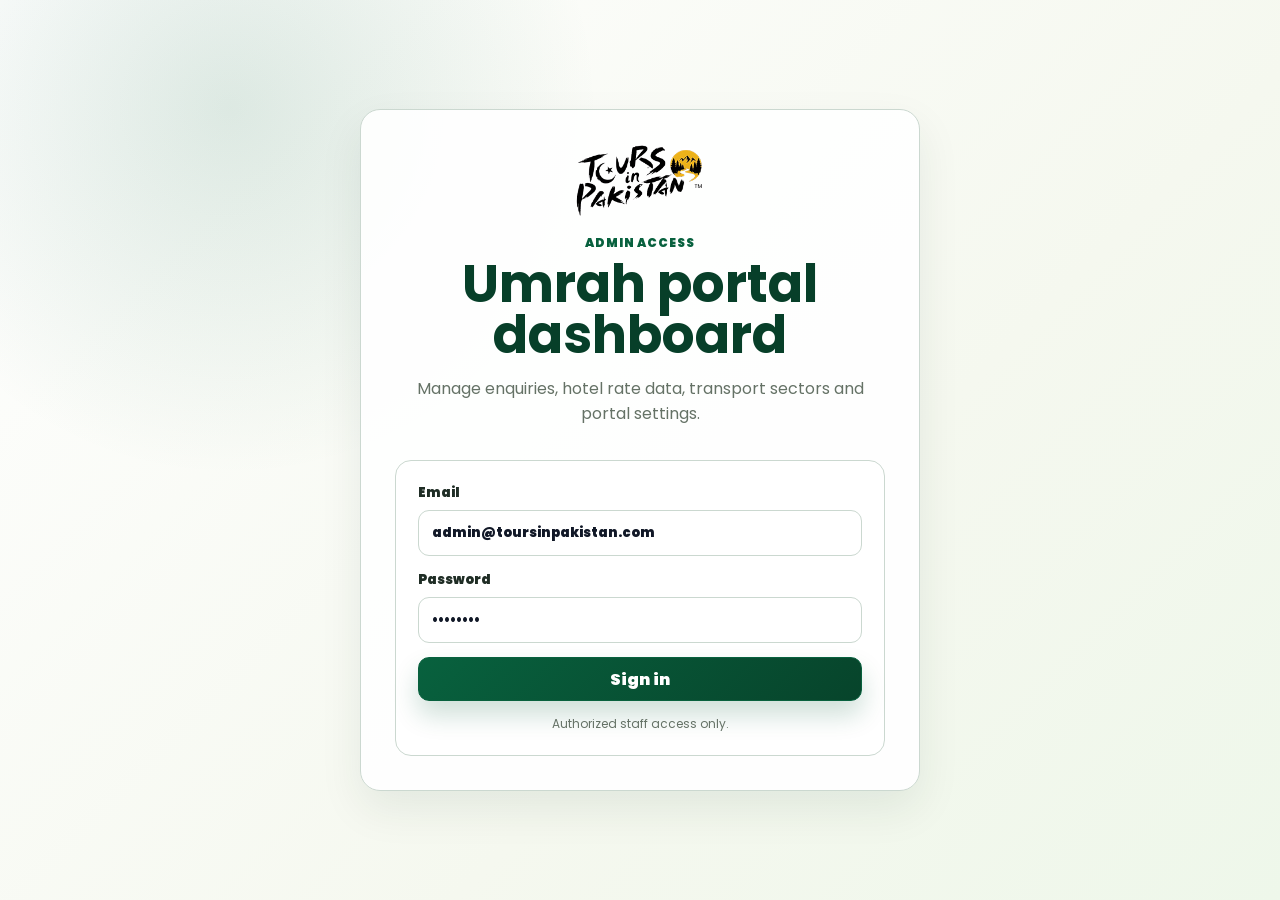
<file: dashboard.html>
<!doctype html>
<html lang="en">
  <head>
    <meta charset="UTF-8" />
    <meta name="viewport" content="width=device-width, initial-scale=1.0" />
    <title>Umrah Portal Dashboard</title>
    <link rel="preconnect" href="https://fonts.googleapis.com">
    <link rel="preconnect" href="https://fonts.gstatic.com" crossorigin>
    <link href="https://fonts.googleapis.com/css2?family=Poppins:wght@400;500;600;700;800;900&display=swap" rel="stylesheet">
    <link rel="stylesheet" href="./dashboard.css?v=24" />
  </head>
  <body>
    <main class="loginShell" id="loginShell">
      <section class="loginPanel">
        <a class="brand" href="./index.html">
          <img class="brandLogo" src="./toursinpakistan-logo.png?v=1" alt="Tours in Pakistan">
        </a>
        <div>
          <p class="eyebrow">Admin access</p>
          <h1>Umrah portal dashboard</h1>
          <p class="muted">Manage enquiries, hotel rate data, transport sectors and portal settings.</p>
        </div>
        <form class="loginCard" id="loginForm">
          <label>Email<input id="loginEmail" type="email" value="admin@toursinpakistan.com" autocomplete="username" required></label>
          <label>Password<input id="loginPassword" type="password" value="admin123" autocomplete="current-password" required></label>
          <button class="primaryBtn" type="submit">Sign in</button>
          <p class="loginHint">Authorized staff access only.</p>
          <div class="alert hidden" id="loginAlert"></div>
        </form>
      </section>
    </main>

    <div class="adminShell hidden" id="adminShell">
      <aside class="sidebar">
        <div class="mobileMenuBar">
          <a class="brand sidebarBrand" href="./index.html">
            <img class="brandLogo sidebarLogo" src="./toursinpakistan-logo.png?v=1" alt="Tours in Pakistan">
          </a>
          <button class="menuToggle" id="menuToggle" type="button" aria-label="Open dashboard menu" aria-expanded="false">
            <span></span><span></span><span></span>
          </button>
        </div>
        <nav class="sideNav" id="sideNav">
          <button class="active" data-view="overview" type="button">Dashboard</button>
          <button data-view="leads" type="button">Leads</button>
          <button data-view="hotels" type="button">Hotels</button>
          <button data-view="vehicles" type="button">Vehicles</button>
          <button data-view="transport" type="button">Transport</button>
          <button data-view="ziyarat" type="button">Ziyarat</button>
          <button data-view="settings" type="button">Settings</button>
          <button class="navExportBtn" id="exportLeadsBtn" type="button">Export Leads</button>
          <button class="navLogoutBtn" id="logoutBtn" type="button">Sign out</button>
        </nav>
      </aside>

      <main class="adminMain">
        <header class="topbar">
          <div>
            <p class="eyebrow">Tours in Pakistan</p>
            <h1 id="viewTitle">Dashboard</h1>
          </div>
        </header>

        <section class="view active" id="overviewView">
          <div class="statsGrid" id="statsGrid"></div>
          <div class="dashboardMainGrid">
            <article class="card">
              <div class="cardHead">
                <div>
                  <h2>Recent enquiries</h2>
                  <p>Live quote requests from the designer and admin entries.</p>
                </div>
              </div>
              <div class="compactList" id="recentLeads"></div>
            </article>
            <article class="card profitCard">
              <div class="cardHead">
                <div>
                  <h2>Profit by category</h2>
                  <p>Added in SAR after hotel, transport and extras are calculated.</p>
                </div>
              </div>
              <div class="profitGrid">
                <label>Economy<input id="overviewProfitEconomySar" type="number" min="0"></label>
                <label>Standard<input id="overviewProfitStandardSar" type="number" min="0"></label>
                <label>Executive<input id="overviewProfitExecutiveSar" type="number" min="0"></label>
              </div>
              <div class="profitActions">
                <button class="primaryBtn small" id="saveOverviewProfitBtn" type="button">Save Profit</button>
                <span class="saveHint hidden" id="overviewProfitSaved">Saved</span>
              </div>
            </article>
          </div>
        </section>

        <section class="view" id="leadsView">
          <div class="card">
            <div class="cardHead">
              <div>
                <h2>Leads</h2>
                <p>Track customer enquiries, quote status and trip details.</p>
              </div>
              <button class="ghostBtn" id="addLeadBtn" type="button">Add Lead</button>
            </div>
            <div class="tableWrap">
              <table class="leadsTable">
                <thead>
                  <tr>
                    <th>Name</th>
                    <th>Phone</th>
                    <th>Route</th>
                    <th>Date</th>
                    <th>Hotels</th>
                    <th>Total</th>
                    <th>Status</th>
                    <th>Action</th>
                  </tr>
                </thead>
                <tbody id="leadsTable"></tbody>
              </table>
            </div>
          </div>
        </section>

        <section class="view" id="hotelsView">
          <div class="card">
            <div class="cardHead">
              <div>
                <h2>Hotels</h2>
                <p>Seasonal rate records loaded from your Makkah, Madina and Top Agent sheets.</p>
              </div>
              <div class="topActions">
                <input class="searchBox" id="hotelSearch" type="search" placeholder="Search hotel or city">
                <button class="ghostBtn" id="addHotelBtn" type="button">Add Hotel</button>
              </div>
            </div>
            <div class="hotelCitySections">
              <section class="hotelCityBlock">
                <div class="citySectionHead">
                  <h3>Makkah Hotels</h3>
                  <span id="makkahHotelCount">0 hotels</span>
                </div>
                <div class="hotelGrid" id="makkahHotelGrid"></div>
              </section>
              <section class="hotelCityBlock">
                <div class="citySectionHead">
                  <h3>Madina Hotels</h3>
                  <span id="madinaHotelCount">0 hotels</span>
                </div>
                <div class="hotelGrid" id="madinaHotelGrid"></div>
              </section>
            </div>
          </div>
        </section>

        <section class="view" id="transportView">
          <div class="card">
            <div class="cardHead">
              <div>
                <h2>Transport</h2>
                <p>Vehicle sector prices from the Harmain transport rate sheet.</p>
              </div>
              <div class="topActions">
                <span class="badge">SAR per vehicle</span>
                <button class="ghostBtn" id="addTransportBtn" type="button">Add Sector</button>
              </div>
            </div>
            <div class="tableWrap">
              <table class="transportTable">
                <thead id="transportHead"></thead>
                <tbody id="transportTable"></tbody>
              </table>
            </div>
          </div>
        </section>


        <section class="view" id="ziyaratView">
          <div class="card">
            <div class="cardHead"><div><h2>Ziyarat</h2><p>Manage selectable Ziyarat tours shown in the package designer.</p></div><button class="ghostBtn" id="addZiyaratBtn" type="button">Add Ziyarat</button></div>
            <div class="tableWrap ziyaratTableWrap"><table class="ziyaratTable"><thead><tr><th>Image</th><th>Name</th><th>Price</th><th>Action</th></tr></thead><tbody id="ziyaratTable"></tbody></table></div>
          </div>
        </section>

        <section class="view" id="vehiclesView">
          <div class="card">
            <div class="cardHead">
              <div>
                <h2>Vehicles</h2>
                <p>Edit the vehicle types used in the designer dropdown and transport rate columns.</p>
              </div>
              <button class="ghostBtn" id="addVehicleBtn" type="button">Add Vehicle</button>
            </div>
            <div class="tableWrap">
              <table class="vehiclesTable">
                <thead>
                  <tr>
                    <th>Vehicle</th>
                    <th>Capacity</th>
                    <th>Type</th>
                    <th>Image</th>
                    <th>Action</th>
                  </tr>
                </thead>
                <tbody id="vehiclesTable"></tbody>
              </table>
            </div>
          </div>
        </section>

        <section class="view" id="settingsView">
          <div class="card settingsCard">
            <div>
              <h2>Settings</h2>
            <p>Calculation settings used by the quote engine. Customers only see the final rate.</p>
            </div>
            <label>Company Name<input id="companyName" type="text"></label>
            <label>WhatsApp Number<input id="whatsappNumber" type="tel"></label>
            <label>SAR to PKR Exchange Rate<input id="exchangeRateInput" type="number" min="1"></label>
            <label>Economy Profit SAR<input id="profitEconomySarInput" type="number" min="0"></label>
            <label>Standard Profit SAR<input id="profitStandardSarInput" type="number" min="0"></label>
            <label>Executive Profit SAR<input id="profitExecutiveSarInput" type="number" min="0"></label>
            <label>Visa Price Per Traveler SAR<input id="visaPriceInput" type="number" min="0"></label>
            <label>Makkah Ziyarat SAR<input id="ziyaratMakkahSarInput" type="number" min="0"></label>
            <label>Taif Ziyarat SAR<input id="ziyaratTaifSarInput" type="number" min="0"></label>
            <label>Badar Ziyarat SAR<input id="ziyaratBadarSarInput" type="number" min="0"></label>
            <label>Madina Ziyarat SAR<input id="ziyaratMadinaSarInput" type="number" min="0"></label>
            <label>PDF Footer Note<textarea id="pdfNote"></textarea></label>
            <button class="primaryBtn" id="saveSettingsBtn" type="button">Save Settings</button>
            <div class="alert success hidden" id="settingsSaved">Settings saved.</div>
          </div>
        </section>
      </main>
    </div>

    <div class="modal hidden" id="leadModal">
      <div class="modalBackdrop" data-close-modal></div>
      <form class="modalCard" id="leadForm">
        <button class="modalClose" data-close-modal type="button">x</button>
        <h2 id="leadModalTitle">Add Lead</h2>
        <input id="leadId" type="hidden">
        <label>Name<input id="leadName" type="text" required></label>
        <label>Phone<input id="leadPhone" type="tel" required></label>
        <label>Route<input id="leadRoute" type="text" placeholder="Makkah -> Madina" required></label>
        <label>Trip Date<input id="leadDate" type="date" required></label>
        <label>Hotels<input id="leadHotels" type="text" placeholder="Selected hotels"></label>
        <label>Estimated Total<input id="leadTotal" type="text" placeholder="Rs. 0"></label>
        <label>Status<select id="leadStatus"><option>New</option><option>Contacted</option><option>Quoted</option><option>Booked</option><option>Cancelled</option></select></label>
        <div class="modalActions">
          <button class="primaryBtn" type="submit">Save Lead</button>
        </div>
      </form>
    </div>

    <div class="modal hidden" id="recordModal">
      <div class="modalBackdrop" data-close-record></div>
      <form class="modalCard wideModal" id="recordForm">
        <button class="modalClose" data-close-record type="button">x</button>
        <h2 id="recordTitle">Edit Record</h2>
        <div id="recordFields"></div>
        <div class="modalActions">
          <button class="primaryBtn" type="submit">Save Record</button>
        </div>
      </form>
    </div>

    <div class="modal hidden" id="viewModal">
      <div class="modalBackdrop" data-close-view></div>
      <div class="modalCard wideModal">
        <button class="modalClose" data-close-view type="button">x</button>
        <h2 id="viewTitleModal">Record Details</h2>
        <div class="detailsBox" id="viewDetails"></div>
      </div>
    </div>

    <script src="./data.js?v=18"></script>
    <script src="./dashboard.js?v=29"></script>
  </body>
</html>
</file>
<file: dashboard.css>
:root {
  --green: #08613e;
  --green2: #073f29;
  --red: #b90012;
  --gold: #c8952d;
  --ink: #111827;
  --muted: #657266;
  --bg: #f6f8f2;
  --card: #ffffff;
  --line: #dce8d6;
  --soft: #edf8f1;
  --shadow: 0 18px 44px rgba(13, 49, 32, .08);
}

* { box-sizing: border-box; }
body {
  margin: 0;
  color: var(--ink);
  background: var(--bg);
  font-family: Poppins, system-ui, -apple-system, Segoe UI, Arial, sans-serif;
}
a { color: inherit; text-decoration: none; }
button, input, select, textarea { font: inherit; }
button { cursor: pointer; }
.hidden { display: none !important; }
.muted { color: var(--muted); }
.eyebrow {
  margin: 0 0 7px;
  color: var(--green);
  font-size: 12px;
  font-weight: 900;
  letter-spacing: .08em;
  text-transform: uppercase;
}

.brand {
  display: inline-flex;
  align-items: center;
  gap: 12px;
  color: var(--green2);
  font-weight: 900;
  line-height: 1.05;
}
.brandLogo {
  width: 210px;
  height: 72px;
  object-fit: contain;
  object-position: left center;
  border-radius: 8px;
  display: block;
}
.sidebarLogo {
  width: 190px;
  height: 66px;
}
.brandMark {
  width: 46px;
  height: 46px;
  border-radius: 10px;
  display: grid;
  place-items: center;
  color: #fff;
  background: linear-gradient(145deg, #0d6b45, #07341f);
  font-size: 13px;
}

.loginShell {
  min-height: 100vh;
  display: grid;
  place-items: center;
  padding: 28px;
  background:
    radial-gradient(circle at 18% 12%, rgba(8, 97, 62, .13), transparent 28%),
    linear-gradient(135deg, #ffffff 0%, #f5f8ef 62%, #eef7ea 100%);
}
.loginPanel {
  width: min(560px, 100%);
  display: grid;
  grid-template-columns: 1fr;
  gap: 18px;
  align-items: center;
  text-align: center;
  border: 1px solid var(--line);
  border-radius: 20px;
  background: rgba(255, 255, 255, .92);
  padding: 34px;
  box-shadow: var(--shadow);
}
.loginPanel h1 {
  margin: 0 0 12px;
  max-width: none;
  color: var(--green2);
  font-family: inherit;
  font-size: clamp(34px, 5vw, 52px);
  line-height: .98;
}
.loginPanel .brand {
  justify-content: center;
}
.loginPanel .brandLogo {
  object-position: center center;
}
.loginCard {
  display: grid;
  gap: 14px;
  padding: 22px;
  border: 1px solid var(--line);
  border-radius: 16px;
  background: #fff;
  text-align: center;
  width: 100%;
}
.loginCard label {
  text-align: left;
}
.loginCard input {
  text-align: left;
}
label {
  display: grid;
  gap: 7px;
  color: #1f2d25;
  font-size: 13px;
  font-weight: 850;
}
input, select, textarea {
  width: 100%;
  min-height: 46px;
  border: 1px solid var(--line);
  border-radius: 11px;
  background: #fff;
  padding: 9px 13px;
  color: var(--ink);
}
textarea {
  min-height: 88px;
  resize: vertical;
}
input:focus, select:focus, textarea:focus {
  outline: 2px solid rgba(8, 97, 62, .16);
  border-color: var(--green);
}
.loginHint {
  margin: 0;
  color: var(--muted);
  font-size: 12px;
}

.primaryBtn,
.ghostBtn {
  min-height: 44px;
  border-radius: 11px;
  display: inline-flex;
  align-items: center;
  justify-content: center;
  gap: 8px;
  padding: 0 16px;
  font-weight: 900;
}
.primaryBtn {
  border: 1px solid var(--green);
  color: #fff;
  background: linear-gradient(135deg, var(--green), #07442b);
  box-shadow: 0 14px 26px rgba(8, 97, 62, .2);
}
.primaryBtn.small { min-height: 40px; }
.ghostBtn {
  border: 1px solid var(--line);
  color: var(--green);
  background: #fff;
}

.alert {
  border-radius: 12px;
  padding: 10px 12px;
  color: #9f1d13;
  background: #fff1ef;
  border: 1px solid #ffd1ca;
  font-weight: 800;
  font-size: 13px;
}
.alert.success {
  color: #075331;
  background: #e7f7eb;
  border-color: #bae6c5;
}

.adminShell {
  min-height: 100vh;
  display: grid;
  grid-template-columns: 250px minmax(0, 1fr);
}
.sidebar {
  position: sticky;
  top: 0;
  height: 100vh;
  display: flex;
  flex-direction: column;
  gap: 24px;
  padding: 26px 20px;
  color: #fff;
  background: #06432d;
}
.sidebarBrand {
  color: #eafff4;
}
.mobileMenuBar {
  display: contents;
}
.menuToggle {
  display: none;
}
.sideNav {
  display: grid;
  gap: 7px;
}
.sideNav button,
.navExportBtn,
.sidebarFoot a,
.sidebarFoot button {
  width: 100%;
  min-height: 44px;
  border: 0;
  border-radius: 11px;
  color: #ecfff5;
  background: transparent;
  padding: 0 14px;
  text-align: left;
  font-weight: 850;
}
.sideNav button:hover,
.sideNav button.active {
  background: #176a49;
}
.sideNav .navExportBtn {
  margin-top: 12px;
  color: #06432d;
  background: #fff;
  box-shadow: 0 12px 26px rgba(0, 0, 0, .14);
}
.sideNav .navExportBtn:hover {
  color: #fff;
  background: #0b5f3f;
}
.sideNav .navLogoutBtn {
  margin-top: 2px;
  color: #ffd9d9;
  border: 1px solid rgba(255, 255, 255, .14);
  background: rgba(255, 255, 255, .04);
}
.sideNav .navLogoutBtn:hover {
  color: #fff;
  background: #8a1720;
}
.sidebarFoot {
  display: grid;
  gap: 8px;
  margin-top: auto;
}
.sidebarFoot a {
  display: flex;
  align-items: center;
}
.sidebarFoot button {
  color: #ffd9d9;
}

.adminMain {
  min-width: 0;
  width: 100%;
  max-width: 1320px;
  margin: 0 auto;
  padding: 28px clamp(18px, 3vw, 34px) 48px;
}
.topbar {
  display: flex;
  align-items: flex-start;
  justify-content: space-between;
  gap: 18px;
  margin-bottom: 22px;
}
.topbar h1 {
  margin: 0;
  color: var(--green2);
  font-size: 34px;
  line-height: 1;
}
.topActions {
  display: flex;
  gap: 10px;
  flex-wrap: wrap;
  justify-content: flex-end;
}

.view { display: none; }
.view.active { display: block; }
.card {
  border: 1px solid var(--line);
  border-radius: 16px;
  background: var(--card);
  padding: 18px;
  box-shadow: var(--shadow);
}
.card h2 {
  margin: 0 0 5px;
  font-size: 22px;
}
.card p {
  margin: 0;
  color: var(--muted);
}
.cardHead {
  display: flex;
  justify-content: space-between;
  gap: 16px;
  align-items: center;
  margin-bottom: 16px;
}

.statsGrid {
  display: grid;
  grid-template-columns: repeat(2, minmax(0, 1fr));
  gap: 14px;
  margin-bottom: 18px;
}
.dashboardMainGrid {
  display: grid;
  grid-template-columns: minmax(0, 1fr);
  gap: 18px;
}
.profitCard {
  background: linear-gradient(180deg, #ffffff, #f8fbf7);
}
.profitGrid {
  display: grid;
  grid-template-columns: repeat(3, minmax(0, 1fr));
  gap: 12px;
}
.profitGrid label {
  display: grid;
  gap: 8px;
  color: var(--ink);
  font-weight: 900;
  font-size: 13px;
}
.profitGrid input {
  width: 100%;
  min-height: 46px;
  border: 1px solid var(--line);
  border-radius: 10px;
  padding: 0 14px;
  color: var(--green2);
  background: #fff;
  font-weight: 850;
}
.profitGrid input:focus {
  outline: 2px solid rgba(6, 91, 62, .15);
  border-color: var(--green);
}
.profitActions {
  display: flex;
  align-items: center;
  gap: 12px;
  margin-top: 14px;
}
.saveHint {
  color: var(--green);
  font-size: 13px;
  font-weight: 900;
}
.statCard {
  width: 100%;
  text-align: left;
  min-height: 116px;
  border: 1px solid var(--line);
  border-radius: 16px;
  background: #fff;
  padding: 18px;
  box-shadow: var(--shadow);
}
.statCard:hover {
  border-color: var(--green);
  background: #fbfffb;
}
.statCard span {
  display: block;
  color: var(--muted);
  font-size: 12px;
  font-weight: 900;
  text-transform: uppercase;
}
.statCard strong {
  display: block;
  margin-top: 12px;
  color: var(--green);
  font-size: 32px;
  line-height: 1;
}
.statCard small {
  display: block;
  margin-top: 8px;
  color: var(--muted);
  font-weight: 700;
}

.twoColumn {
  display: grid;
  grid-template-columns: minmax(0, 1.15fr) minmax(320px, .85fr);
  gap: 18px;
}
.dashboardMainGrid {
  display: grid;
  grid-template-columns: 1fr;
}
.compactList,
.healthList {
  display: grid;
  gap: 10px;
}
.miniItem,
.healthItem {
  display: flex;
  justify-content: space-between;
  gap: 14px;
  align-items: center;
  border: 1px solid #e5eee0;
  border-radius: 12px;
  padding: 12px;
  background: #fbfdf9;
}
.enquiryButton {
  width: 100%;
  border: 1px solid #e5eee0;
  text-align: left;
  cursor: pointer;
}
.enquiryButton:hover {
  border-color: var(--green);
  background: #f4fbf6;
}
.enquiryButton small {
  display: block;
  margin-top: 4px;
  line-height: 1.35;
}
.emptyState {
  align-items: center;
  border-style: dashed;
  background: #fbfdfb;
}
.emptyState button {
  min-height: 36px;
  border: 1px solid var(--green);
  border-radius: 9px;
  color: #fff;
  background: var(--green);
  padding: 0 14px;
  font-weight: 850;
}
.miniItem b,
.healthItem b {
  display: block;
  font-size: 14px;
}
.miniItem small,
.healthItem small {
  color: var(--muted);
}
.badge {
  display: inline-flex;
  min-height: 32px;
  align-items: center;
  border-radius: 999px;
  color: var(--green);
  background: var(--soft);
  padding: 6px 11px;
  font-weight: 900;
  font-size: 12px;
}
.badge.red {
  color: var(--red);
  background: #fff0f1;
}
.badge.gold {
  color: #8a5d00;
  background: #fff6dc;
}

.tableWrap {
  overflow: auto;
  border: 1px solid var(--line);
  border-radius: 14px;
  background: #fff;
}
table {
  width: 100%;
  border-collapse: collapse;
  background: #fff;
  min-width: 780px;
}
th, td {
  padding: 12px 12px;
  border-bottom: 1px solid #e5eee0;
  text-align: left;
  vertical-align: middle;
  font-size: 13px;
}
th {
  color: #24372f;
  background: #fbfcf7;
  font-weight: 900;
}
tr:last-child td {
  border-bottom: 0;
}
.leadsTable {
  min-width: 1040px;
  table-layout: fixed;
}
.vehiclesTable {
  min-width: 940px;
  table-layout: fixed;
}
.leadsTable th:nth-child(1) { width: 15%; }
.leadsTable th:nth-child(2) { width: 12%; }
.leadsTable th:nth-child(3) { width: 16%; }
.leadsTable th:nth-child(4) { width: 10%; }
.leadsTable th:nth-child(5) { width: 23%; }
.leadsTable th:nth-child(6) { width: 11%; }
.leadsTable th:nth-child(7) { width: 9%; }
.leadsTable th:nth-child(8) { width: 14%; }
.vehiclesTable th:nth-child(1) { width: 34%; }
.vehiclesTable th:nth-child(2) { width: 10%; }
.vehiclesTable th:nth-child(3) { width: 14%; }
.vehiclesTable th:nth-child(4) { width: 28%; }
.vehiclesTable th:nth-child(5) { width: 14%; }
.leadNameCell b,
.leadRouteCell b,
.leadHotelsCell b {
  display: block;
  color: var(--green2);
}
.leadNameCell small,
.leadDateCell small,
.leadHotelsCell small {
  display: block;
  margin-top: 4px;
  color: var(--muted);
  line-height: 1.35;
}
.leadRouteCell,
.leadHotelsCell {
  max-width: 280px;
  line-height: 1.35;
}
.leadRouteCell span,
.leadHotelsCell span {
  display: -webkit-box;
  overflow: hidden;
  -webkit-line-clamp: 2;
  -webkit-box-orient: vertical;
}
.moneyCell {
  color: var(--green2);
  font-weight: 900;
  white-space: nowrap;
}
.vehicleCell {
  min-width: 260px;
}
.vehicleInfo {
  display: flex;
  align-items: center;
  gap: 12px;
  min-width: 0;
}
.vehicleInfo img {
  width: 74px;
  height: 50px;
  flex: 0 0 auto;
  border: 1px solid var(--line);
  border-radius: 8px;
  object-fit: cover;
  background: #eef4ec;
}
.vehicleInfo b,
.vehicleInfo small {
  overflow: hidden;
  text-overflow: ellipsis;
}
.vehicleInfo b {
  display: block;
  white-space: nowrap;
  color: var(--green2);
}
.vehicleInfo small {
  display: block;
  margin-top: 4px;
  color: var(--muted);
  white-space: nowrap;
}
.urlCell a {
  display: inline-flex;
  color: var(--green);
  font-weight: 900;
}
.urlCell small {
  display: block;
  max-width: 340px;
  margin-top: 4px;
  overflow: hidden;
  color: var(--muted);
  text-overflow: ellipsis;
  white-space: nowrap;
}
td select {
  min-height: 36px;
  padding: 5px 9px;
}
.rowActions {
  display: flex;
  gap: 6px;
  flex-wrap: wrap;
}
.actionCell {
  width: 1%;
}
.leadActions {
  display: grid;
  grid-template-columns: 1fr 1fr;
  width: 132px;
  min-width: 132px;
}
.leadActions .danger {
  grid-column: 1 / -1;
}
.rowActions button {
  min-height: 32px;
  border: 1px solid var(--line);
  border-radius: 9px;
  background: #fff;
  color: var(--green);
  padding: 0 10px;
  font-size: 12px;
  font-weight: 900;
}
.rowActions button:hover {
  border-color: var(--green);
  background: var(--soft);
}
.rowActions button.danger {
  color: var(--red);
  background: #fff5f5;
  border-color: #f4c7c7;
}
.cardActions {
  margin-top: 4px;
}

.searchBox {
  max-width: 300px;
}
.hotelCitySections {
  display: grid;
  gap: 18px;
}
.hotelCityBlock {
  display: grid;
  gap: 12px;
}
.citySectionHead {
  display: flex;
  align-items: center;
  justify-content: space-between;
  gap: 14px;
  border: 1px solid var(--line);
  border-radius: 12px;
  background: #fbfdf9;
  padding: 12px 14px;
}
.citySectionHead h3 {
  margin: 0;
  color: var(--green2);
  font-size: 18px;
}
.citySectionHead span {
  color: var(--muted);
  font-size: 12px;
  font-weight: 900;
  text-transform: uppercase;
}
.hotelGrid {
  display: grid;
  grid-template-columns: repeat(3, minmax(0, 1fr));
  gap: 12px;
}
.hotelEmpty {
  grid-column: 1 / -1;
  border: 1px dashed var(--line);
  border-radius: 12px;
  background: #fbfdf9;
}
.hotelCard {
  border: 1px solid var(--line);
  border-radius: 14px;
  background: #fff;
  overflow: hidden;
}
.hotelCard img {
  width: 100%;
  aspect-ratio: 16 / 9;
  object-fit: cover;
}
.hotelCardBody {
  display: grid;
  gap: 8px;
  padding: 13px;
}
.hotelCard h3 {
  margin: 0;
  font-size: 16px;
}
.hotelMeta {
  display: flex;
  flex-wrap: wrap;
  gap: 6px;
}
.seasonLine {
  color: var(--muted);
  font-size: 12px;
  line-height: 1.35;
}

.ratePreview {
  display: grid;
  grid-template-columns: 1fr 1fr;
  gap: 16px;
}
figure {
  margin: 0;
}
figure img {
  width: 100%;
  max-height: 620px;
  object-fit: cover;
  object-position: top;
  border: 1px solid var(--line);
  border-radius: 14px;
  background: #fff;
}
figcaption {
  margin-top: 8px;
  color: var(--muted);
  font-size: 13px;
  font-weight: 800;
}

.settingsCard {
  max-width: 720px;
  display: grid;
  gap: 14px;
}
.settingsCard label:last-of-type,
.fullField {
  grid-column: 1 / -1;
}

.modal {
  position: fixed;
  inset: 0;
  z-index: 30;
  display: grid;
  place-items: center;
  padding: 24px;
}
.modalBackdrop {
  position: absolute;
  inset: 0;
  background: rgba(5, 20, 14, .56);
}
.modalCard {
  position: relative;
  z-index: 1;
  width: min(520px, 100%);
  max-height: calc(100vh - 48px);
  overflow: auto;
  display: grid;
  gap: 13px;
  border-radius: 16px;
  background: #fff;
  padding: 22px;
  box-shadow: 0 28px 80px rgba(0, 0, 0, .26);
  overscroll-behavior: contain;
}
.wideModal {
  width: min(760px, 100%);
}
#recordFields {
  display: grid;
  grid-template-columns: 1fr 1fr;
  gap: 13px;
}
#recordFields textarea {
  min-height: 120px;
}
.seasonTools {
  display: flex;
  justify-content: space-between;
  gap: 14px;
  align-items: center;
  border: 1px solid var(--line);
  border-radius: 12px;
  background: #fbfdf9;
  padding: 12px;
}
.seasonTools b,
.seasonTools small {
  display: block;
}
.seasonTools small {
  margin-top: 3px;
  color: var(--muted);
  font-size: 12px;
}
.ghostMiniBtn,
.dangerText {
  min-height: 34px;
  border: 1px solid var(--line);
  border-radius: 9px;
  background: #fff;
  color: var(--green);
  padding: 0 11px;
  font-weight: 900;
}
.dangerText {
  color: var(--red);
  border-color: #f4c7c7;
}
.seasonList {
  display: grid;
  gap: 12px;
}
.seasonEditor {
  display: grid;
  grid-template-columns: repeat(2, minmax(0, 1fr));
  gap: 12px;
  border: 1px solid var(--line);
  border-radius: 12px;
  background: #fff;
  padding: 13px;
}
.seasonEditorHead {
  grid-column: 1 / -1;
  display: flex;
  justify-content: space-between;
  gap: 12px;
  align-items: center;
}
.detailsBox {
  max-height: 62vh;
  overflow: auto;
  border: 1px solid var(--line);
  border-radius: 12px;
  background: #fbfdf9;
  padding: 0;
  color: #17251d;
  font-size: 13px;
}
.detailsTable {
  min-width: 0;
  border-collapse: separate;
  border-spacing: 0;
}
.detailsTable > tbody > tr > th,
.detailsTable > tbody > tr > td {
  vertical-align: top;
  border-bottom: 1px solid var(--line);
}
.detailsTable > tbody > tr > th {
  width: 190px;
  color: var(--muted);
  background: #f8fbf5;
  text-transform: uppercase;
  font-size: 11px;
  letter-spacing: .02em;
}
.detailsTable > tbody > tr:last-child > th,
.detailsTable > tbody > tr:last-child > td {
  border-bottom: 0;
}
.detailPillList {
  display: flex;
  flex-wrap: wrap;
  gap: 6px;
}
.detailNested {
  display: grid;
  gap: 8px;
}
.detailMiniTable {
  width: 100%;
  min-width: 0;
  border: 1px solid var(--line);
  border-radius: 10px;
  overflow: hidden;
}
.detailMiniTable th,
.detailMiniTable td {
  padding: 8px;
  font-size: 12px;
}
.emptyTableState {
  padding: 34px;
  text-align: center;
  color: var(--muted);
  font-weight: 800;
}
.modalCard h2 {
  position: sticky;
  top: -22px;
  z-index: 2;
  margin: -22px -22px 6px;
  padding: 22px 54px 12px 22px;
  border-bottom: 1px solid var(--line);
  background: #fff;
}
.modalActions {
  position: sticky;
  bottom: -22px;
  z-index: 2;
  display: flex;
  justify-content: flex-end;
  margin: 4px -22px -22px;
  padding: 14px 22px;
  border-top: 1px solid var(--line);
  border-radius: 0 0 16px 16px;
  background: #fff;
}
.modalActions .primaryBtn {
  min-width: 150px;
}
.modalClose {
  position: absolute;
  top: 12px;
  right: 12px;
  width: 34px;
  height: 34px;
  border: 1px solid var(--line);
  border-radius: 50%;
  background: #fff;
  color: var(--ink);
  font-weight: 900;
}

@media (max-width: 1040px) {
  .adminShell,
  .loginPanel {
    grid-template-columns: 1fr;
  }
  .sidebar {
    position: relative;
    height: auto;
    padding: 18px;
  }
  .sideNav {
    grid-template-columns: repeat(3, minmax(0, 1fr));
  }
  .statsGrid,
  .twoColumn,
  .hotelGrid,
  .ratePreview {
    grid-template-columns: 1fr 1fr;
  }
}

@media (max-width: 680px) {
  body {
    background: #f8faf5;
    overflow-x: hidden;
  }
  .adminShell,
  .adminMain,
  .sidebar,
  .topbar,
  .view,
  .card,
  .statsGrid,
  .dashboardMainGrid,
  .profitGrid,
  .compactList,
  .hotelCitySections,
  .hotelGrid,
  .tableWrap {
    width: 100%;
    max-width: 100%;
    min-width: 0;
  }
  .loginShell,
  .adminMain {
    padding: 14px;
  }
  .adminMain {
    display: grid;
    justify-items: center;
  }
  .adminMain > * {
    width: min(100%, 560px);
  }
  .loginPanel {
    gap: 18px;
    border-radius: 14px;
  }
  .loginPanel h1 {
    font-size: clamp(30px, 9vw, 42px);
  }
  .brandLogo {
    width: 170px;
    height: 58px;
  }
  .sidebarLogo {
    width: 145px;
    height: 50px;
  }
  .sidebar {
    position: relative;
    top: 0;
    z-index: 20;
    gap: 10px;
    padding: 14px 12px;
    height: 80px;
    min-height: 80px;
    border-bottom: 1px solid rgba(255, 255, 255, .12);
  }
  .mobileMenuBar {
    display: flex;
    align-items: center;
    justify-content: space-between;
    gap: 14px;
  }
  .sidebarBrand {
    justify-content: flex-start;
    min-width: 0;
  }
  .menuToggle {
    flex: 0 0 auto;
    width: 44px;
    height: 44px;
    display: grid;
    place-items: center;
    gap: 4px;
    border: 0;
    border-radius: 10px;
    background: transparent;
    padding: 10px;
  }
  .menuToggle span {
    display: block;
    width: 24px;
    height: 3px;
    border-radius: 99px;
    background: #fff;
    transition: transform .18s ease, opacity .18s ease;
  }
  .sidebar.menuOpen .menuToggle span:nth-child(1) {
    transform: translateY(7px) rotate(45deg);
  }
  .sidebar.menuOpen .menuToggle span:nth-child(2) {
    opacity: 0;
  }
  .sidebar.menuOpen .menuToggle span:nth-child(3) {
    transform: translateY(-7px) rotate(-45deg);
  }
  .sideNav {
    display: none;
    position: absolute;
    top: 76px;
    right: 12px;
    z-index: 40;
    width: min(260px, calc(100vw - 24px));
    grid-template-columns: 1fr;
    gap: 8px;
    overflow: visible;
    padding: 12px;
    border: 1px solid rgba(255, 255, 255, .16);
    border-radius: 16px;
    background: #06432d;
    box-shadow: 0 22px 50px rgba(0, 0, 0, .28);
  }
  .sidebar.menuOpen .sideNav {
    display: grid;
  }
  .sideNav button {
    width: 100%;
    min-height: 44px;
    border-radius: 10px;
    padding: 0 14px;
    text-align: left;
    white-space: normal;
    font-size: 13px;
    color: #ecfff5;
    background: rgba(255, 255, 255, .06);
  }
  .sideNav .navExportBtn {
    margin-top: 4px;
    color: #06432d;
    background: #fff;
    text-align: center;
  }
  .sideNav .navLogoutBtn {
    text-align: center;
  }
  .sideNav button:hover,
  .sideNav button.active {
    color: #06432d;
    background: #fff;
  }
  .sidebarFoot {
    display: none;
  }
  .loginPanel,
  .card {
    padding: 14px;
    border-radius: 14px;
  }
  .topbar,
  .cardHead {
    display: grid;
    gap: 12px;
  }
  .topbar {
    margin-bottom: 14px;
  }
  .topbar h1 {
    font-size: 30px;
  }
  .eyebrow {
    margin-bottom: 5px;
    font-size: 11px;
  }
  .topActions {
    justify-content: flex-start;
    width: 100%;
  }
  .topActions .ghostBtn,
  .topActions .primaryBtn {
    flex: 1 1 130px;
  }
  .ghostBtn,
  .primaryBtn {
    min-height: 40px;
    border-radius: 10px;
    padding: 0 13px;
    font-size: 13px;
  }
  .sideNav,
  .statsGrid,
  .twoColumn,
  .hotelGrid,
  .ratePreview {
    grid-template-columns: 1fr;
  }
  .tableWrap {
    margin-inline: -4px;
    border-radius: 12px;
    max-height: none;
    overflow: visible;
  }
  .leadsTable,
  .vehiclesTable,
  .transportTable,
  .ziyaratTable {
    display: block;
    min-width: 0;
    width: 100%;
    border-collapse: separate;
    border-spacing: 0;
    background: transparent;
  }
  .leadsTable thead,
  .vehiclesTable thead,
  .transportTable thead,
  .ziyaratTable thead {
    display: none;
  }
  .leadsTable tbody,
  .vehiclesTable tbody,
  .transportTable tbody,
  .ziyaratTable tbody {
    display: grid;
    gap: 10px;
  }
  .leadsTable tr,
  .vehiclesTable tr,
  .transportTable tr,
  .ziyaratTable tr {
    display: grid;
    gap: 8px;
    padding: 12px;
    border: 1px solid var(--line);
    border-radius: 14px;
    background: #fff;
  }
  .leadsTable td,
  .vehiclesTable td,
  .transportTable td,
  .ziyaratTable td {
    display: grid;
    grid-template-columns: 94px minmax(0, 1fr);
    align-items: start;
    gap: 10px;
    padding: 0;
    border: 0;
    font-size: 12px;
    line-height: 1.35;
  }
  .leadsTable td::before,
  .vehiclesTable td::before,
  .transportTable td::before,
  .ziyaratTable td::before {
    content: attr(data-label);
    color: var(--muted);
    font-weight: 900;
    text-transform: uppercase;
    letter-spacing: .02em;
    font-size: 10px;
  }
  .leadsTable td[colspan],
  .vehiclesTable td[colspan],
  .transportTable td[colspan],
  .ziyaratTable td[colspan] {
    display: block;
  }
  .leadsTable td[colspan]::before,
  .vehiclesTable td[colspan]::before,
  .transportTable td[colspan]::before,
  .ziyaratTable td[colspan]::before {
    content: "";
  }
  .leadNameCell,
  .vehicleCell,
  .transportTable td:first-child {
    padding-bottom: 8px;
    border-bottom: 1px solid #e5eee0;
  }
  .leadRouteCell,
  .leadHotelsCell {
    max-width: none;
  }
  .moneyCell {
    text-align: left;
  }
  .actionCell {
    padding-top: 4px;
    display: grid;
    grid-template-columns: 1fr;
    gap: 8px;
  }
  .actionCell::before {
    display: block;
  }
  .actionCell .rowActions,
  .leadActions {
    grid-template-columns: repeat(3, minmax(0, 1fr));
    width: 100%;
  }
  .actionCell .rowActions button,
  .leadActions button {
    width: 100%;
    min-height: 36px;
    padding: 0 8px;
  }
  .vehiclesTable .urlCell small {
    display: none;
  }
  .ziyaratTableWrap {
    margin-inline: 0;
    border: 0;
    background: transparent;
  }
  .ziyaratTable td:first-child {
    display: block;
    padding-bottom: 10px;
    border-bottom: 1px solid #e5eee0;
  }
  .ziyaratTable td:first-child::before {
    display: none;
  }
  .ziyaratTable .tableThumb {
    width: 100%;
    height: 150px;
    display: block;
    border-radius: 11px;
  }
  .ziyaratTable td:nth-child(2) b {
    color: var(--green2);
    font-size: 14px;
  }
  .ziyaratTable td:nth-child(3) {
    color: var(--green2);
    font-weight: 900;
  }
  #ziyaratView .cardHead .ghostBtn {
    width: 100%;
  }
  .statsGrid {
    gap: 10px;
    margin-bottom: 14px;
  }
  .statCard {
    min-height: 96px;
    border-radius: 13px;
    padding: 14px;
  }
  .statCard strong {
    margin-top: 9px;
    font-size: 30px;
  }
  .profitGrid {
    grid-template-columns: 1fr;
  }
  .compactList,
  .healthList {
    gap: 8px;
  }
  .miniItem,
  .healthItem {
    display: grid;
    gap: 8px;
    padding: 11px;
  }
  .miniItem .badge,
  .healthItem .badge {
    justify-self: start;
  }
  .cardHead .topActions {
    display: grid;
    grid-template-columns: 1fr;
  }
  .searchBox {
    max-width: none;
  }
  .hotelCitySections {
    gap: 14px;
  }
  .citySectionHead {
    padding: 10px 12px;
  }
  .citySectionHead h3 {
    font-size: 16px;
  }
  .hotelCard img {
    max-height: 170px;
  }
  .hotelCardBody {
    padding: 12px;
  }
  .hotelCard h3 {
    font-size: 15px;
  }
  .vehicleInfo {
    gap: 9px;
  }
  .vehicleInfo img {
    width: 62px;
    height: 42px;
  }
  .modal {
    padding: 10px;
    align-items: center;
  }
  .modalCard {
    width: 100%;
    max-height: calc(100vh - 28px);
    border-radius: 16px;
    padding: 16px;
  }
  .wideModal {
    width: 100%;
  }
  .modalCard h2 {
    top: -16px;
    margin: -16px -16px 4px;
    padding: 16px 52px 12px 16px;
  }
  .modalActions {
    bottom: -16px;
    margin: 4px -16px -16px;
    padding: 12px 16px;
    justify-content: stretch;
  }
  .modalActions .primaryBtn {
    width: 100%;
  }
  #recordFields {
    grid-template-columns: 1fr;
  }
  .seasonEditor {
    grid-template-columns: 1fr;
  }
  .detailsTable > tbody > tr > th,
  .detailsTable > tbody > tr > td {
    display: block;
    width: 100%;
  }
  .detailsTable > tbody > tr > th {
    border-bottom: 0;
    padding-bottom: 4px;
  }
  .detailsTable > tbody > tr > td {
    padding-top: 4px;
  }
}

.tableThumb{width:72px;height:52px;object-fit:cover;border-radius:10px;border:1px solid #e5e7eb}

/* Typography consistency: use Poppins throughout the admin dashboard */
html,
body,
body * {
  font-family: "Poppins", system-ui, -apple-system, "Segoe UI", Arial, sans-serif !important;
}

/* Stronger production field strokes */
:root {
  --line: #cbd8d0;
}

input,
select,
textarea,
.metric,
.panel,
.tableWrap,
.hotelCard,
.vehicleInfo img,
.recordModal,
.detailsTable,
.settingsGrid label,
.profitRow,
.rowActions button {
  border-color: #cbd8d0 !important;
}

input,
select,
textarea {
  border-width: 1.5px !important;
}
</file>
